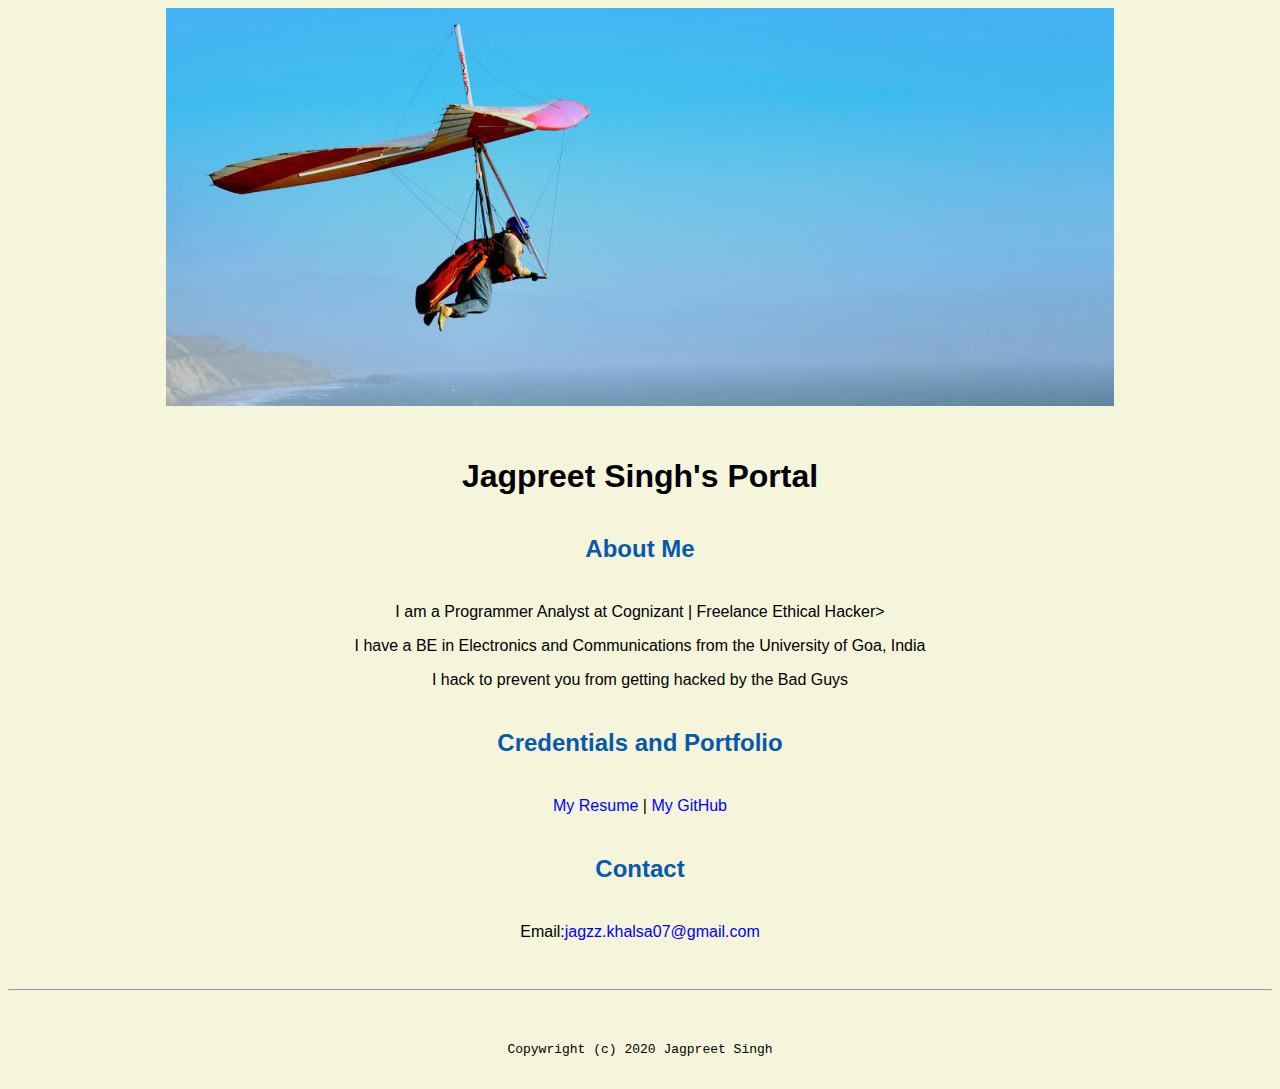
<file: index.html>
<!doctype html>

<!-- this is a comment for human! -->

<html lang="en">

  <header>
     <title>Jagpreet Singh's Portal</title>
     <link rel="stylesheet" href="css/master.css">
     <link rel="FaviconIcon" href="faqvicon.ico" type="image/x-icon">
     <link rel="shortcut" href="favicon.ico" type="image/x-icon">
     <meta name="viewport" content="width=device-width", initial-scale=1, shrink-to-fit=n">
     <meta name="name" content="Jagpreet Singh's portal">
     <meta name="robot" content="noindex, nofollow">
  </header>

  <body>
      <img src="images/banner.jpg" width="75%" alt="banner">
      <h1>Jagpreet Singh's Portal</h1>
      <h2>About Me</h2>
      <p>I am a Programmer Analyst at Cognizant | Freelance Ethical Hacker></p>
      <p>I have a BE in Electronics and Communications from the University of Goa, India</p>
      <p>I hack to prevent you from getting hacked by the Bad Guys</p>
      <h2>Credentials and Portfolio</h2>

      <p><a href="resume.html">My Resume</a> |<a href="https://github.com/khalsa07"> My GitHub</a></p>
      <h2>Contact</h2>

      <p>Email:<a href="mailto:jagzz.khalsa07@gmail.com">jagzz.khalsa07@gmail.com</a></p>

  </body>

  <footer>
    <hr>
    <code>Copywright (c) 2020 Jagpreet Singh</code>
  </footer>

</html>
</file>
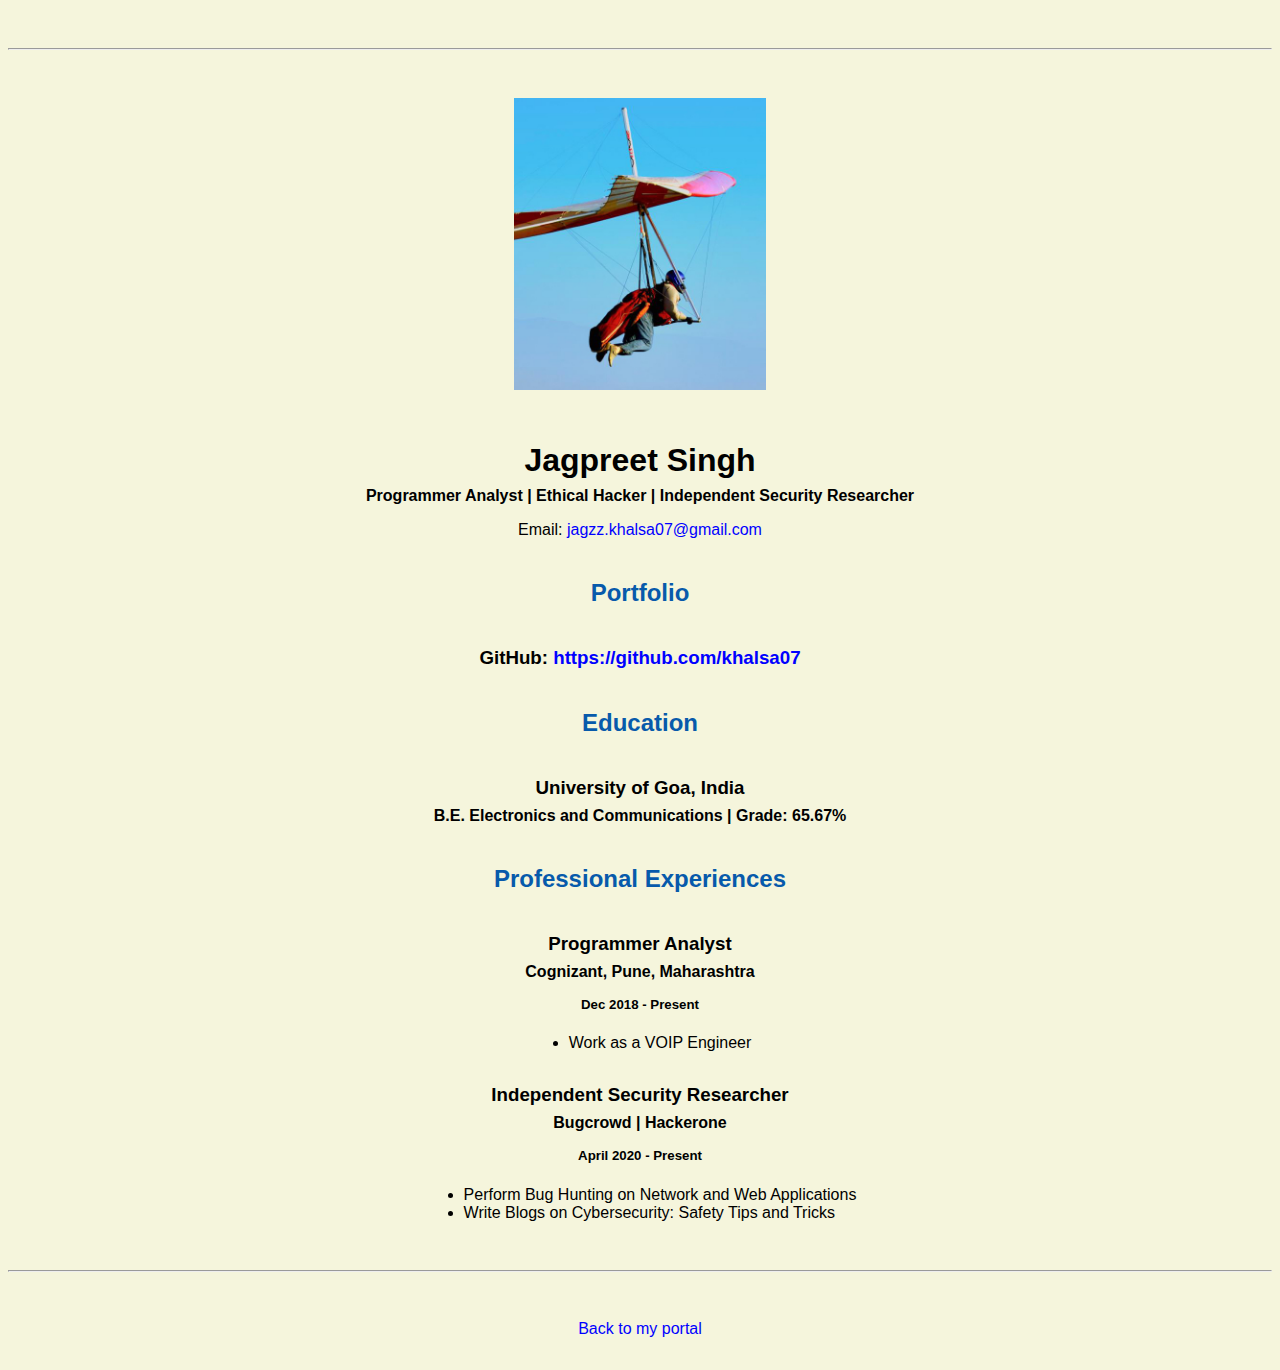
<file: resume.html>
<!doctype html>

<!-- this is a comment for human! -->

<html lang="en">

  <header>
    <title>Jagpreet Singh's Resume</title>
    <link rel="stylesheet" href="css/master.css">
    <link rel="FaviconIcon" href="faqvicon.ico" type="image/x-icon">
    <link rel="shortcut" href="favicon.ico" type="image/x-icon">
    <meta name="viewport" content="width=device-width", initial-scale=1, shrink-to-fit=n">
    <meta name="name" content="Jagpreet Singh's portal">
    <meta name="robot" content="noindex, nofollow">
  </header>

  <body>
    <hr>

    <img src="images/headshot.jpg" alt="Jagpreet Singh's headshot" width="20%">

    <h1>Jagpreet Singh</h1>
    <h4>Programmer Analyst | Ethical Hacker | Independent Security Researcher</h4>

    <p>Email: <a href="mailto:jagzz.khalsa07.com" target="_blank">jagzz.khalsa07@gmail.com</a></p>
    <!-- don't post physical address, personal phone number or other personal information on the web! -->

    <h2>Portfolio</h2>
      <h3>GitHub: <a href="https://github.com/khalsa07" target="_blank">https://github.com/khalsa07</a></h3>

    <h2>Education</h2>

    <h3>University of Goa, India</h3>
    <h4>B.E. Electronics and Communications | Grade: 65.67%</h4>

    <h2>Professional Experiences</h2>

    <h3>Programmer Analyst</h3>
    <h4>Cognizant, Pune, Maharashtra</h4>
    <h5>Dec 2018 - Present</h5>
      <ul>
        <li>Work as a VOIP Engineer </li>
      </ul>

    <h3>Independent Security Researcher</h3>
    <h4>Bugcrowd | Hackerone</h4>
    <h5>April 2020 - Present</h5>
      <ul>
        <li>Perform Bug Hunting on Network and Web Applications</li>
        <li>Write Blogs on Cybersecurity: Safety Tips and Tricks</li>
      </ul>
  </body>

  <footer>
  <hr>
  <p><a href="index.html">Back to my portal</a><p>
  </footer>

</html>
</file>
<file: css/master.css>
/* Cascading stylesheet for the website */

/* Text inside these asterisks and slashes are comments for human */

  a {
    color: blue;/* set the text color to blue here */
    text-decoration: none; /* This means we do not want hyperlinks to be underlined */
  }

  a:hover {
    color: red;/* set the text color to red here */
    text-decoration: none; /* This means we do not want hyperlinks to be underlined */
  }

  body {
    background-color: beige;/* set the background color here */
    color: black;/* set the text color to black here */
    font-family: Arial, Helvetica, sans-serif;/* set the font here */
    text-align: center; /* set the text alignment here */
   }

  footer {
    margin-top: 2rem;
    margin-bottom: 2rem;
  }

  h1 {
    margin-bottom: 0.5rem;
    margin-top: 3rem;
   }

  h2 {
    color: #075AAB; /* set the text color of to #075AAB here */
    margin-bottom: 2.5rem;
    margin-top: 2.5rem;
   }

  h3 {
    margin-bottom: 0;
    margin-top: 2rem;
  }

  h4 {
    margin-bottom: 1rem;
    margin-top: 0.5rem;
  }

  h5 {
    margin-top: 0.5rem;
  }

  hr {
    margin-bottom: 3rem;
    margin-top: 3rem;
  }

  /* this controls how the bullet points in the resume page looks */
  ul {
    display: table;
    margin: 0 auto;
    text-align: left;
  }
</file>
